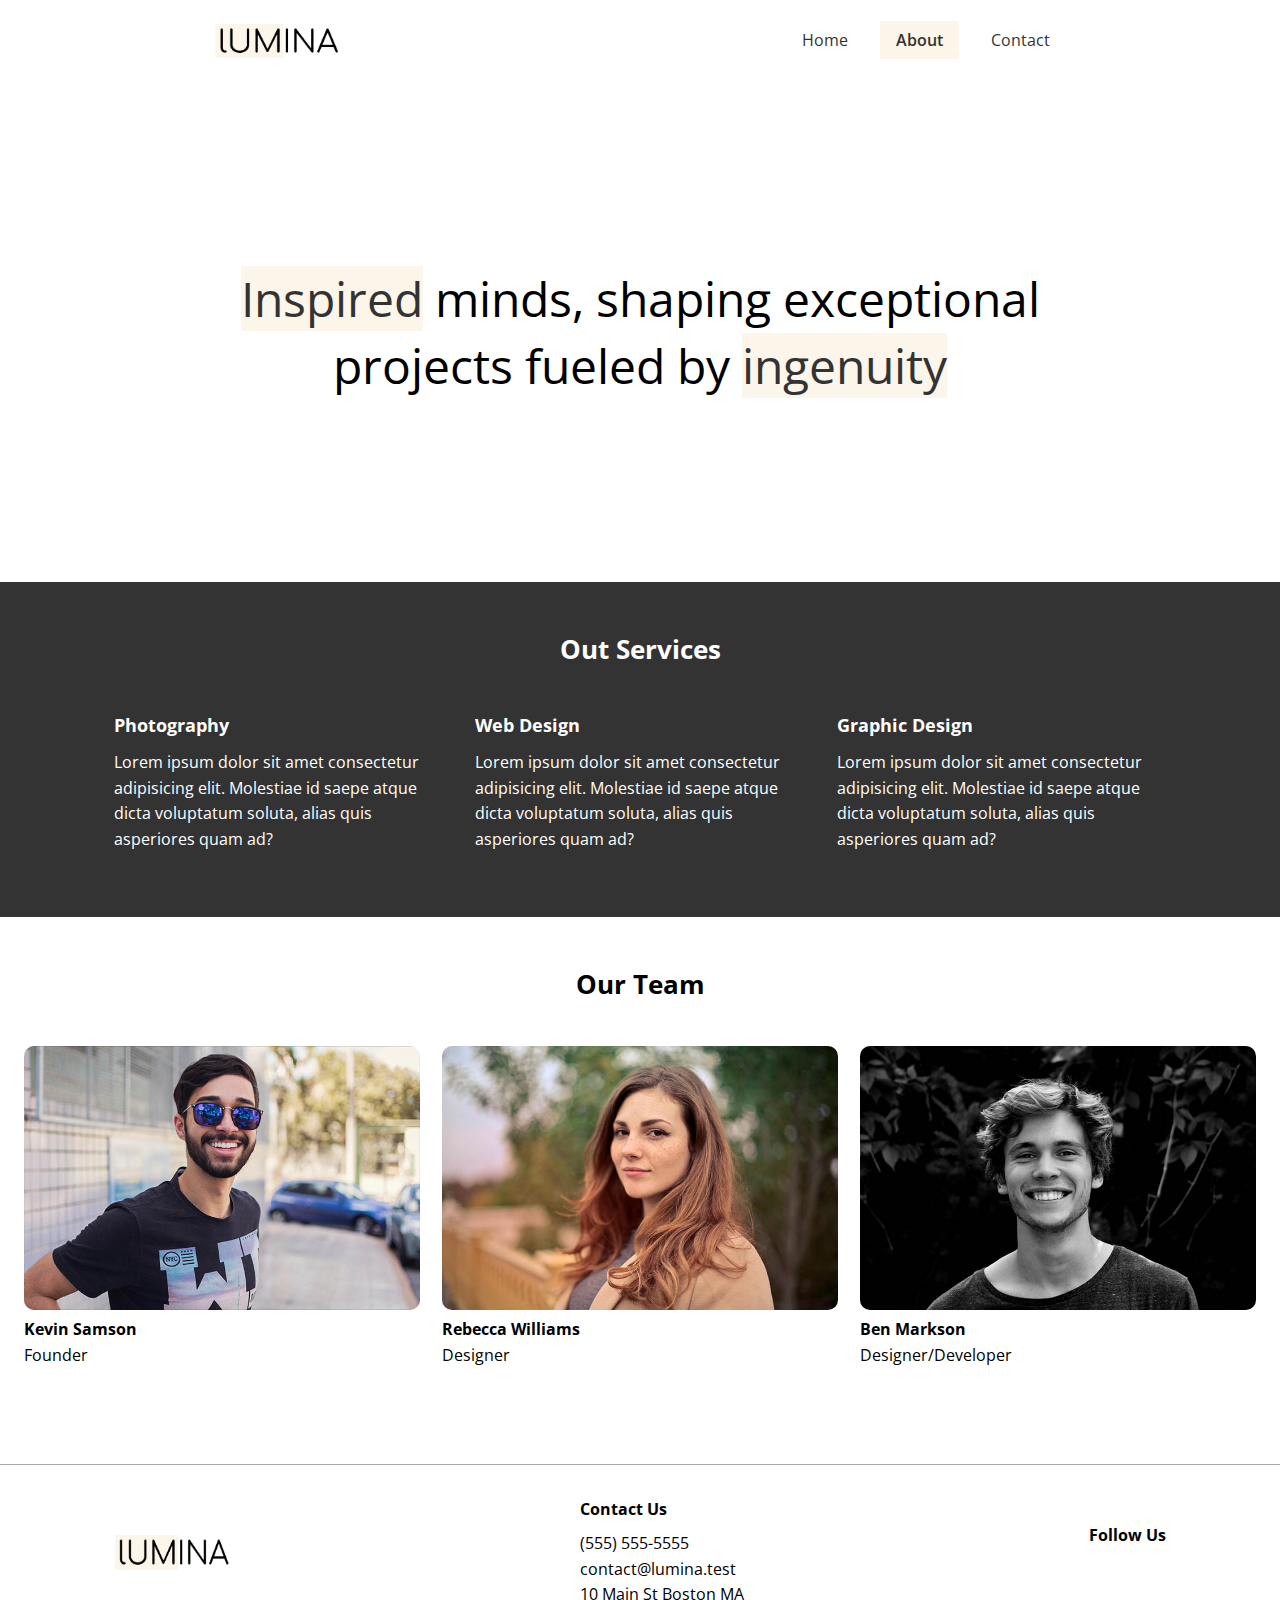
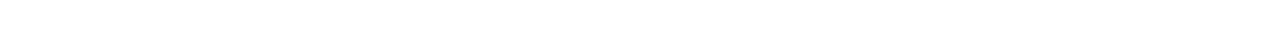
<file: about.html>
<!DOCTYPE html>
<html lang="en">
  <head>
    <meta charset="UTF-8" />
    <meta name="viewport" content="width=device-width, initial-scale=1.0" />

    <!-- Font Awesome -->
    <link
      rel="stylesheet"
      href="https://cdnjs.cloudflare.com/ajax/libs/font-awesome/6.5.2/css/all.min.css"
      integrity="sha512-SnH5WK+bZxgPHs44uWIX+LLJAJ9/2PkPKZ5QiAj6Ta86w+fsb2TkcmfRyVX3pBnMFcV7oQPJkl9QevSCWr3W6A=="
      crossorigin="anonymous"
      referrerpolicy="no-referrer"
    />

    <!-- Google Font -->
    <link rel="preconnect" href="https://fonts.googleapis.com" />
    <link rel="preconnect" href="https://fonts.gstatic.com" crossorigin />
    <link
      href="https://fonts.googleapis.com/css2?family=Open+Sans:ital,wght@0,300..800;1,300..800&display=swap"
      rel="stylesheet"
    />

    <link rel="stylesheet" href="css/styles.css" />
    <link rel="icon" href="images/favicon.ico" />
    <title>About Lumina Creative</title>
  </head>
  <body>
    <!-- Header -->
    <header class="header">
      <div class="container container-sm header-flex">
        <!-- Logo -->
        <img src="images/logo.png" alt="Lumina Creative" class="logo" />

        <!-- Nav -->
        <ul class="main-menu">
          <li><a href="/">Home</a></li>
          <li><a href="about.html" class="current">About</a></li>
          <li><a href="contact.html">Contact</a></li>
        </ul>
      </div>
    </header>

    <!-- Hero Section -->
    <section class="hero">
      <div class="container container-sm">
        <h2>
          <span class="bg-primary">Inspired</span> minds, shaping exceptional
          projects fueled by <span class="bg-primary">ingenuity</span>
        </h2>
      </div>
    </section>

    <!-- Services Section -->
    <section class="services bg-dark">
      <div class="container">
        <h2 class="section-heading">Out Services</h2>
        <div class="services-flex">
          <!-- Item 1 -->
          <div class="service-item">
            <h4>Photography</h4>
            <p>
              Lorem ipsum dolor sit amet consectetur adipisicing elit. Molestiae
              id saepe atque dicta voluptatum soluta, alias quis asperiores quam
              ad?
            </p>
          </div>

          <!-- Item 2 -->
          <div class="service-item">
            <h4>Web Design</h4>
            <p>
              Lorem ipsum dolor sit amet consectetur adipisicing elit. Molestiae
              id saepe atque dicta voluptatum soluta, alias quis asperiores quam
              ad?
            </p>
          </div>

          <!-- Item 3 -->
          <div class="service-item">
            <h4>Graphic Design</h4>
            <p>
              Lorem ipsum dolor sit amet consectetur adipisicing elit. Molestiae
              id saepe atque dicta voluptatum soluta, alias quis asperiores quam
              ad?
            </p>
          </div>
        </div>
      </div>
    </section>

    <!-- Team Section -->
    <section class="team">
      <div class="container container-lg">
        <h2 class="section-heading">Our Team</h2>
        <div class="team-flex">
          <!-- Item 1 -->
          <div class="team-item">
            <img src="images/team1.jpg" alt="Team Member" />
            <h4>Kevin Samson</h4>
            <p>Founder</p>
          </div>

          <!-- Item 2 -->
          <div class="team-item">
            <img src="images/team2.jpg" alt="Team Member" />
            <h4>Rebecca Williams</h4>
            <p>Designer</p>
          </div>

          <!-- Item 3 -->
          <div class="team-item">
            <img src="images/team3.jpg" alt="Team Member" />
            <h4>Ben Markson</h4>
            <p>Designer/Developer</p>
          </div>
        </div>
      </div>
    </section>

    <!-- Footer -->
    <footer class="footer">
      <div class="container footer-flex">
        <img src="images/logo.png" alt="Lumina Creative" />

        <div>
          <h4>Contact Us</h4>
          <ul>
            <li>(555) 555-5555</li>
            <li>contact@lumina.test</li>
            <li>10 Main St Boston MA</li>
          </ul>
        </div>

        <div>
          <h4>Follow Us</h4>
          <a href="#"><i class="fab fa-facebook fa-2x"></i></a>
          <a href="#"><i class="fab fa-twitter fa-2x"></i></a>
          <a href="#"><i class="fab fa-instagram fa-2x"></i></a>
          <a href="#"><i class="fab fa-pinterest fa-2x"></i></a>
          <a href="#"><i class="fab fa-tumblr fa-2x"></i></a>
        </div>
      </div>
    </footer>
  </body>
</html>
</file>
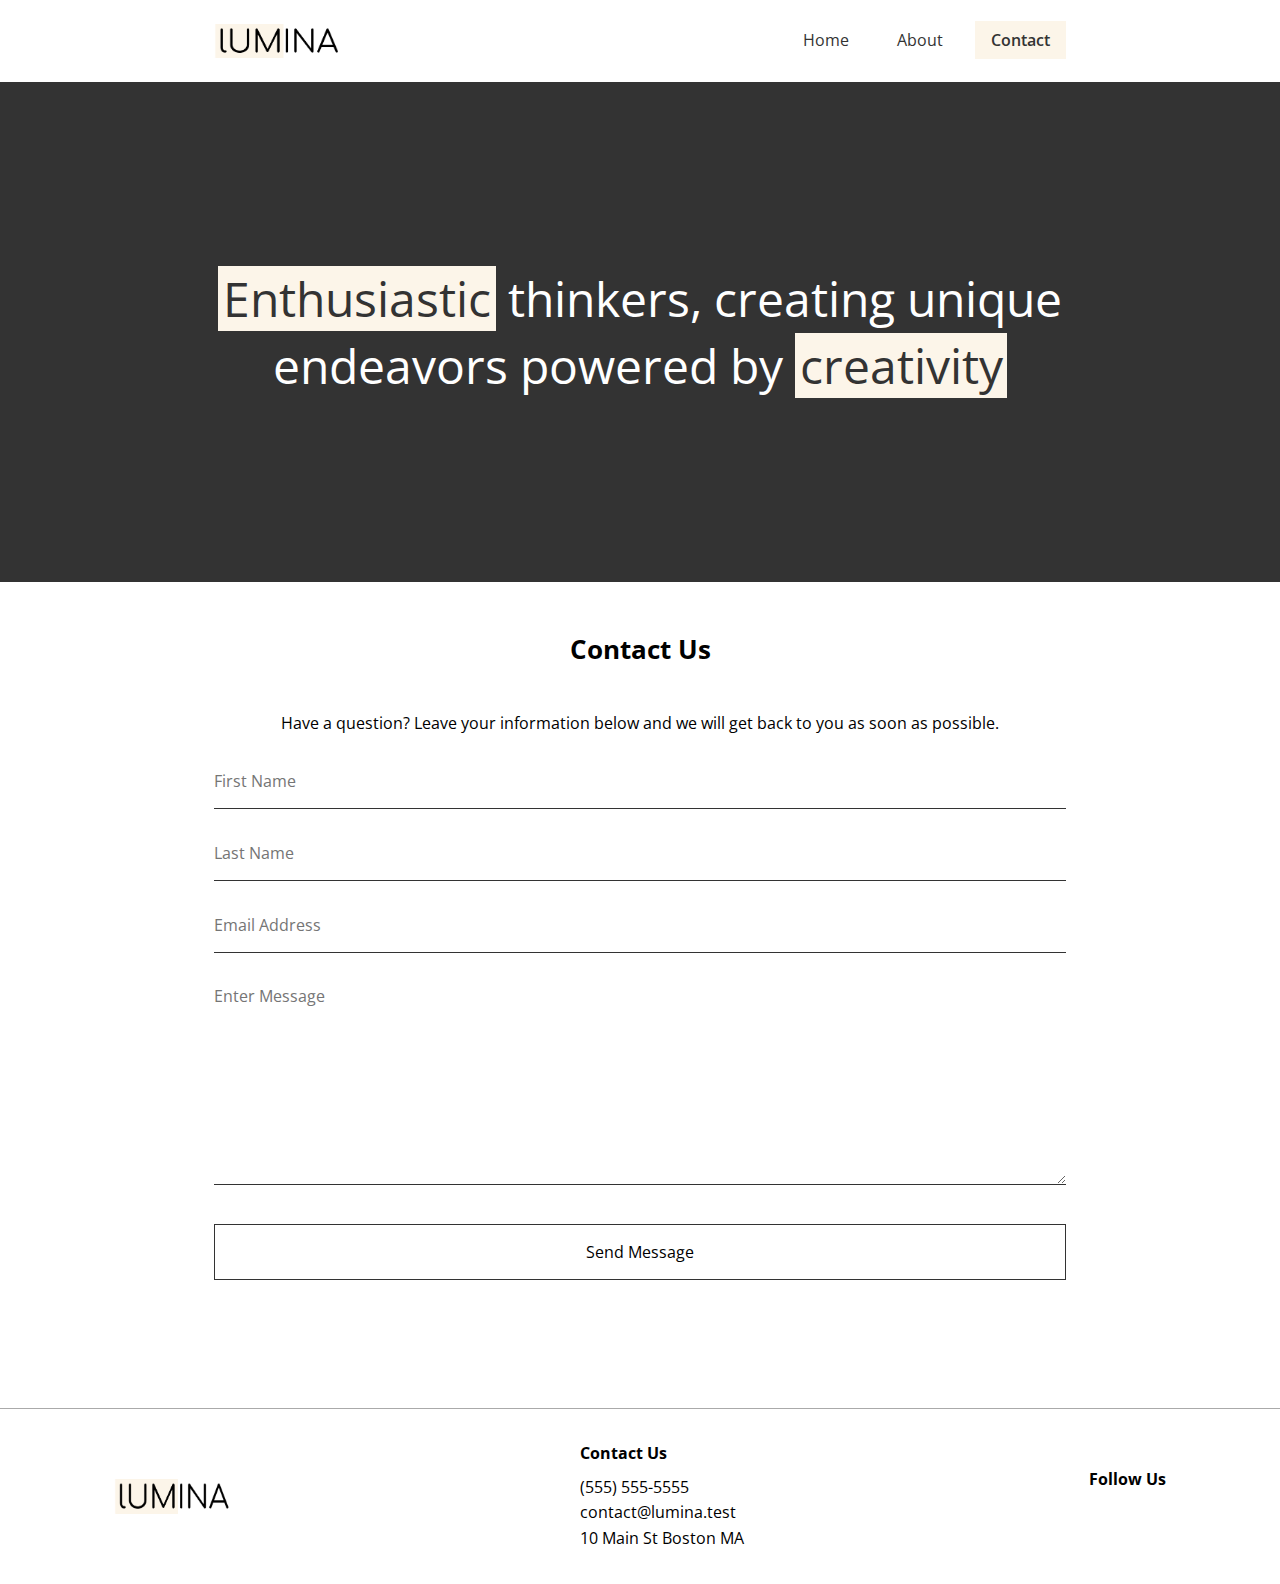
<file: contact.html>
<!DOCTYPE html>
<html lang="en">
  <head>
    <meta charset="UTF-8" />
    <meta name="viewport" content="width=device-width, initial-scale=1.0" />

    <!-- Font Awesome -->
    <link
      rel="stylesheet"
      href="https://cdnjs.cloudflare.com/ajax/libs/font-awesome/6.5.2/css/all.min.css"
      integrity="sha512-SnH5WK+bZxgPHs44uWIX+LLJAJ9/2PkPKZ5QiAj6Ta86w+fsb2TkcmfRyVX3pBnMFcV7oQPJkl9QevSCWr3W6A=="
      crossorigin="anonymous"
      referrerpolicy="no-referrer"
    />

    <!-- Google Font -->
    <link rel="preconnect" href="https://fonts.googleapis.com" />
    <link rel="preconnect" href="https://fonts.gstatic.com" crossorigin />
    <link
      href="https://fonts.googleapis.com/css2?family=Open+Sans:ital,wght@0,300..800;1,300..800&display=swap"
      rel="stylesheet"
    />

    <link rel="stylesheet" href="css/styles.css" />
    <link rel="icon" href="images/favicon.ico" />
    <title>Contact Lumina Creative</title>
  </head>
  <body>
    <!-- Header -->
    <header class="header">
      <div class="container container-sm header-flex">
        <!-- Logo -->
        <img src="images/logo.png" alt="Lumina Creative" class="logo" />

        <!-- Nav -->
        <ul class="main-menu">
          <li><a href="/">Home</a></li>
          <li><a href="about.html">About</a></li>
          <li><a href="contact.html" class="current">Contact</a></li>
        </ul>
      </div>
    </header>

    <!-- Hero Section -->
    <section class="hero bg-dark">
      <div class="container container-sm">
        <h2>
          <span class="bg-primary">Enthusiastic</span> thinkers, creating unique
          endeavors powered by <span class="bg-primary">creativity</span>
        </h2>
      </div>
    </section>

    <!-- Contact -->
    <section class="contact">
      <div class="container container-sm">
        <h2 class="section-heading">Contact Us</h2>
        <p>
          Have a question? Leave your information below and we will get back to
          you as soon as possible.
        </p>

        <form>
          <div class="form-group">
            <label for="first-name" class="visually-hidden">First Name</label>
            <input
              type="text"
              name="first-name"
              id="first-name"
              placeholder="First Name"
            />
          </div>

          <div class="form-group">
            <label for="last-name" class="visually-hidden">Last Name</label>
            <input
              type="text"
              name="last-name"
              id="last-name"
              placeholder="Last Name"
            />
          </div>

          <div class="form-group">
            <label for="email" class="visually-hidden">Email Address</label>
            <input
              type="email"
              name="email"
              id="email"
              placeholder="Email Address"
            />
          </div>

          <div class="form-group">
            <label for="message" class="visually-hidden">Message</label>
            <textarea
              name="message"
              id="message"
              placeholder="Enter Message"
            ></textarea>
          </div>

          <div class="form-group">
            <button type="submit" class="btn">Send Message</button>
          </div>
        </form>
      </div>
    </section>

    <!-- Footer -->
    <footer class="footer">
      <div class="container footer-flex">
        <img src="images/logo.png" alt="Lumina Creative" />

        <div>
          <h4>Contact Us</h4>
          <ul>
            <li>(555) 555-5555</li>
            <li>contact@lumina.test</li>
            <li>10 Main St Boston MA</li>
          </ul>
        </div>

        <div>
          <h4>Follow Us</h4>
          <a href="#"><i class="fab fa-facebook fa-2x"></i></a>
          <a href="#"><i class="fab fa-twitter fa-2x"></i></a>
          <a href="#"><i class="fab fa-instagram fa-2x"></i></a>
          <a href="#"><i class="fab fa-pinterest fa-2x"></i></a>
          <a href="#"><i class="fab fa-tumblr fa-2x"></i></a>
        </div>
      </div>
    </footer>
  </body>
</html>
</file>
<file: css/styles.css>
* {
  margin: 0;
  padding: 0;
  box-sizing: border-box;
}

:root {
  --primary-color: #fcf5e9;
  --dark-color: #333;
  --container-normal: 1100px;
  --container-wide: 1400px;
  --contrainer-narrow: 900px;
}

body {
  font-family: 'Open Sans', sans-serif;
  line-height: 1.6;
}

a {
  text-decoration: none;
  color: #333;
}

ul {
  list-style: none;
}

img {
  max-width: 100%;
}

/* Utilities */
.bg-primary {
  background-color: var(--primary-color);
  color: #333;
}

.bg-dark {
  background-color: var(--dark-color);
  color: #fff;
}

.bg-dark .bg-primary {
  padding: 0 0.3rem;
}

.section-heading {
  font-size: 1.6rem;
  text-align: center;
  margin-bottom: 40px;
}

.visually-hidden {
  clip: rect(0 0 0 0);
  clip-path: inset(50%);
  height: 1px;
  overflow: hidden;
  position: absolute;
  white-space: nowrap;
  width: 1px;
}

.form-group {
  margin: 2rem 0;
}

.btn {
  display: inline-block;
  padding: 1rem 2rem;
  border: 1px solid #333;
  background-color: transparent;
  font-family: inherit;
  font-size: inherit;
  cursor: pointer;
}

.btn:hover {
  background-color: #333;
  color: #fff;
}

/* Container */
.container {
  max-width: var(--container-normal);
  margin: 0 auto;
  padding: 0 1.5rem;
}

.container-lg {
  max-width: var(--container-wide);
}

.container-sm {
  max-width: var(--contrainer-narrow);
}

/* Header */
.header {
  margin: 1.5rem auto;
}

.header .logo {
  width: 130px;
}

.header .header-flex {
  display: flex;
  justify-content: space-between;
  align-items: center;
}

.header .main-menu {
  display: flex;
  gap: 1rem;
}

.header .main-menu a {
  padding: 0.5rem 1rem;
}

.header .main-menu a:hover {
  background-color: var(--primary-color);
}

.current {
  background-color: var(--primary-color);
  font-weight: 600;
}

/* Hero */
.hero {
  height: 500px;
  display: flex;
  justify-content: center;
  align-items: center;
  text-align: center;
}

.hero h2 {
  font-size: 3rem;
  line-height: 1.4;
  font-weight: normal;
}

/* Gallery */
.gallery-grid {
  display: grid;
  grid-template-columns: repeat(3, 1fr);
  gap: 20px;
}

.gallery-item {
  border-radius: 10px;
}

.gallery-item img {
  border-radius: 10px;
  width: 100%;
  height: 100%;
  object-fit: cover;
}

.gallery-item:hover {
  opacity: 0.9;
}

/* Footer */
.footer {
  border-top: 1px solid #aaa;
  padding: 2rem 1.5rem;
  margin-top: 2rem;
}

.footer .footer-flex {
  display: flex;
  justify-content: space-between;
  align-items: center;
}

.footer img {
  width: 120px;
  height: 35px;
}

.footer h4 {
  font-size: 1rem;
  margin-bottom: 0.5rem;
}

.footer a {
  margin: 0.2rem;
}

/* Services - About Page */
.services {
  padding: 3rem 0 4rem;
}

.services .services-flex {
  display: flex;
  gap: 2rem;
}

.services .service-item h4 {
  font-size: 1.1rem;
  margin-bottom: 0.7rem;
}

/* Team - About Page */
.team {
  padding: 3rem 0 4rem;
}

.team .team-flex {
  display: flex;
  gap: 1.4rem;
}

.team .team-item img {
  border-radius: 10px;
}

/* Contact - Contact Page */
.contact {
  padding: 3rem 0 4rem;
}

.contact p {
  text-align: center;
  margin-bottom: 2rem;
}

.contact input,
.contact textarea {
  border: none;
  border-bottom: 1px solid #333;
  width: 100%;
  font-family: inherit;
  font-size: inherit;
  padding-bottom: 1rem;
}

.contact textarea {
  height: 200px;
}

.contact input:focus,
.contact textarea:focus {
  outline: 0;
}

.contact .btn {
  width: 100%;
}

/* Media Queries */
@media (max-width: 768px) {
  .header .header-flex,
  .footer .footer-flex,
  .services .services-flex,
  .team .team-flex {
    flex-direction: column;
    gap: 1.5rem;
  }

  .hero {
    height: 300px;
  }

  .hero h2 {
    font-size: 1.8rem;
  }

  .gallery-grid {
    grid-template-columns: repeat(2, 1fr);
  }

  .footer .footer-flex {
    text-align: center;
  }
}
</file>
